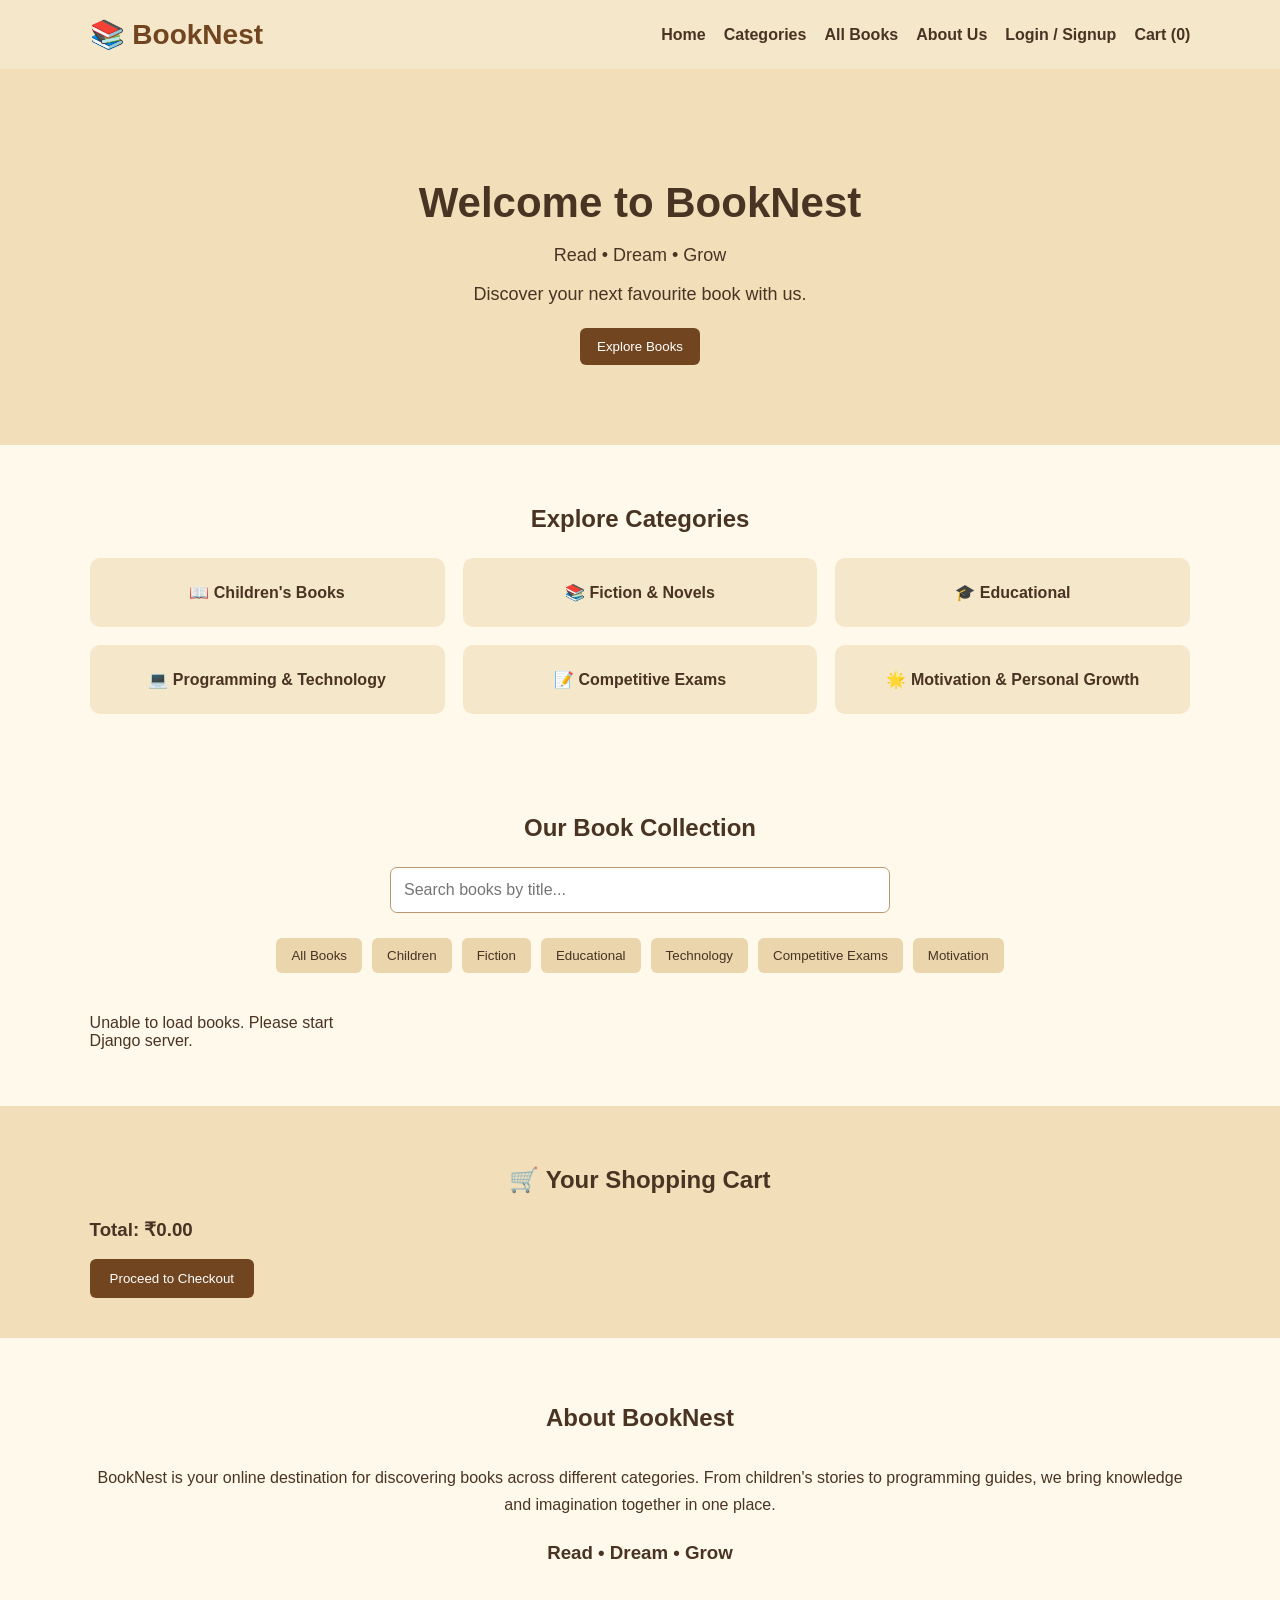
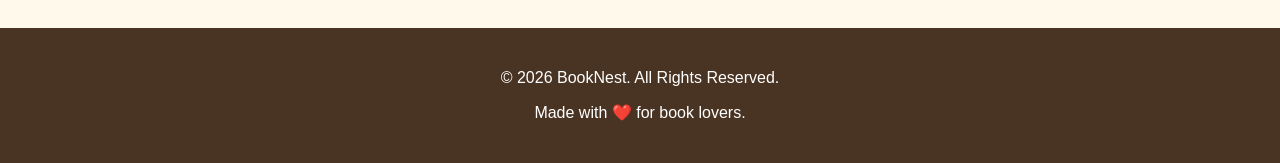
<file: index.html>
<!DOCTYPE html>
<html lang="en">
<head>
    <meta charset="UTF-8">
    <meta name="viewport" content="width=device-width, initial-scale=1.0">
    <title>BookNest | Read Dream Grow</title>

    <style>
        * {
            box-sizing: border-box;
        }

        body {
            margin: 0;
            font-family: Arial, sans-serif;
            background: #fff9eb;
            color: #493323;
        }

        header {
            background: #f5e7ca;
            padding: 18px 7%;
            display: flex;
            justify-content: space-between;
            align-items: center;
            flex-wrap: wrap;
            gap: 15px;
        }

        .logo {
            font-size: 28px;
            font-weight: bold;
            color: #70451f;
        }

        nav {
            display: flex;
            flex-wrap: wrap;
            gap: 18px;
        }

        nav a {
            color: #493323;
            text-decoration: none;
            font-weight: bold;
        }

        nav a:hover {
            color: #a56a2b;
        }

        .hero {
            text-align: center;
            padding: 75px 20px;
            background: #f2dfb9;
        }

        .hero h1 {
            font-size: 42px;
            margin-bottom: 12px;
        }

        .hero p {
            font-size: 18px;
        }

        .hero button,
        .book-card button,
        .cart-item button {
            background: #70451f;
            color: white;
            border: none;
            padding: 11px 17px;
            border-radius: 6px;
            cursor: pointer;
            margin: 5px 3px;
        }

        button:hover {
            background: #4d2e16;
        }

        section {
            padding: 40px 7%;
        }

        section h2 {
            text-align: center;
            margin-bottom: 25px;
        }

        .category-container {
            display: grid;
            grid-template-columns: repeat(3, 1fr);
            gap: 18px;
        }

        .category-card {
            background: #f5e7ca;
            padding: 25px 15px;
            text-align: center;
            border-radius: 10px;
            cursor: pointer;
            font-weight: bold;
        }

        .category-card:hover {
            background: #ead5ad;
        }

        .search-box {
            text-align: center;
            margin-bottom: 25px;
        }

        .search-box input {
            width: 80%;
            max-width: 500px;
            padding: 13px;
            border: 1px solid #b99a70;
            border-radius: 7px;
            font-size: 16px;
        }

        .filter-buttons {
            display: flex;
            justify-content: center;
            flex-wrap: wrap;
            gap: 10px;
            margin-bottom: 25px;
        }

        .filter-buttons button {
            background: #ead5ad;
            color: #493323;
            border: none;
            padding: 10px 15px;
            border-radius: 6px;
            cursor: pointer;
        }

        .filter-buttons button:hover {
            background: #c99c60;
        }

        .book-container {
            display: grid;
            grid-template-columns: repeat(4, minmax(0, 1fr));
            gap: 22px;
        }

        .book-card {
            background: #f5e7ca;
            padding: 18px;
            border-radius: 10px;
            text-align: center;
            min-width: 0;
        }

        .book-card img,
        .book-cover {
            display: block;
            width: 100%;
            max-width: 220px;
            height: 260px;
            object-fit: contain;
            margin: 0 auto 15px;
            border-radius: 8px;
            background: #ead5ad;
            padding: 8px;
        }

        .book-cover {
            display: flex;
            align-items: center;
            justify-content: center;
            font-size: 65px;
        }

        .book-card h3 {
            margin: 10px 0;
        }

        .book-card p {
            font-size: 14px;
        }

        .cart-section {
            background: #f2dfb9;
        }

        .cart-item {
            background: #fff9eb;
            padding: 12px;
            border-radius: 7px;
            margin: 10px 0;
            display: flex;
            align-items: center;
            justify-content: space-between;
            gap: 10px;
            flex-wrap: wrap;
        }

        .about {
            text-align: center;
            line-height: 1.7;
        }

        footer {
            background: #493323;
            color: white;
            text-align: center;
            padding: 25px;
        }

        @media (max-width: 900px) {
            .book-container {
                grid-template-columns: repeat(2, minmax(0, 1fr));
            }

            .category-container {
                grid-template-columns: repeat(2, 1fr);
            }
        }

        @media (max-width: 600px) {
            header {
                justify-content: center;
            }

            nav {
                justify-content: center;
            }

            .hero h1 {
                font-size: 30px;
            }

            .book-container {
                grid-template-columns: 1fr;
            }

            .category-container {
                grid-template-columns: 1fr;
            }

            .book-card img,
            .book-cover {
                max-width: 190px;
                height: 240px;
            }

            .search-box input {
                width: 100%;
            }
        }
    </style>
</head>

<body>

<header>
    <div class="logo">📚 BookNest</div>

    <nav>
        <a href="#home">Home</a>
        <a href="#categories">Categories</a>
        <a href="#books">All Books</a>
        <a href="#about">About Us</a>
        <a href="account.html">Login / Signup</a>
        <a href="#cart">Cart (<span id="cartCount">0</span>)</a>
    </nav>
</header>

<section class="hero" id="home">
    <h1>Welcome to BookNest</h1>
    <p>Read • Dream • Grow</p>
    <p>Discover your next favourite book with us.</p>
    <button onclick="document.getElementById('books').scrollIntoView()">
        Explore Books
    </button>
</section>

<section id="categories">
    <h2>Explore Categories</h2>

    <div class="category-container">
        <div class="category-card" onclick="filterBooks('children')">
            📖 Children's Books
        </div>

        <div class="category-card" onclick="filterBooks('fiction')">
            📚 Fiction & Novels
        </div>

        <div class="category-card" onclick="filterBooks('educational')">
            🎓 Educational
        </div>

        <div class="category-card" onclick="filterBooks('technology')">
            💻 Programming & Technology
        </div>

        <div class="category-card" onclick="filterBooks('competitive')">
            📝 Competitive Exams
        </div>

        <div class="category-card" onclick="filterBooks('motivational')">
            🌟 Motivation & Personal Growth
        </div>
    </div>
</section>

<section id="books">
    <h2>Our Book Collection</h2>

    <div class="search-box">
        <input
            type="text"
            id="bookSearch"
            placeholder="Search books by title..."
        >
    </div>

    <div class="filter-buttons">
        <button onclick="filterBooks('all')">All Books</button>
        <button onclick="filterBooks('children')">Children</button>
        <button onclick="filterBooks('fiction')">Fiction</button>
        <button onclick="filterBooks('educational')">Educational</button>
        <button onclick="filterBooks('technology')">Technology</button>
        <button onclick="filterBooks('competitive')">Competitive Exams</button>
        <button onclick="filterBooks('motivational')">Motivation</button>
    </div>

    <div class="book-container">
        <p>Loading books from BookNest...</p>
    </div>
</section>

<section class="cart-section" id="cart">
    <h2>🛒 Your Shopping Cart</h2>

    <div id="cartItems"></div>

    <h3>Total: <span id="cartTotal">₹0.00</span></h3>

    <button
        class="hero button"
        onclick="goToCheckout()"
        style="background:#70451f;color:white;border:none;padding:12px 20px;border-radius:6px;cursor:pointer;"
    >
        Proceed to Checkout
    </button>
</section>

<section class="about" id="about">
    <h2>About BookNest</h2>

    <p>
        BookNest is your online destination for discovering books
        across different categories. From children's stories to
        programming guides, we bring knowledge and imagination
        together in one place.
    </p>

    <h3>Read • Dream • Grow</h3>
</section>

<footer>
    <p>© 2026 BookNest. All Rights Reserved.</p>
    <p>Made with ❤️ for book lovers.</p>
</footer>

<script>
    let allBooks = [];

    // Load books from Django
    async function loadBooksFromDatabase() {
        try {
            const response = await fetch(
                "https://booknest-ssap.onrender.com/api/books/"
            );

            if (!response.ok) {
                throw new Error("Could not load books.");
            }

            allBooks = await response.json();

            displayBooks(allBooks);

        } catch (error) {
            console.error(error);

            document.querySelector(".book-container").innerHTML =
                "<p>Unable to load books. Please start Django server.</p>";
        }
    }

    // Display books
    function displayBooks(books) {
        const container = document.querySelector(".book-container");

        container.innerHTML = "";

        if (books.length === 0) {
            container.innerHTML = "<p>No books found.</p>";
            return;
        }

        books.forEach(book => {
            const card = document.createElement("div");
            card.className = "book-card";

            const image = document.createElement("img");

            if (book.image) {
               image.src = book.image.split("/").pop();
                image.alt = book.title;
            } else {
                image.style.display = "none";
            }

            const title = document.createElement("h3");
            title.textContent = book.title;

            const category = document.createElement("p");
            category.textContent = book.category;

            const format = document.createElement("p");
            format.textContent = book.format;

            const price = document.createElement("strong");
            price.textContent = "₹" + Number(book.price).toFixed(2);

            const description = document.createElement("p");
            description.textContent = book.description || "";

            const addButton = document.createElement("button");
            addButton.textContent = "Add to Cart";
            addButton.addEventListener("click", function() {
                addToCart(book.id);
            });

            const detailsButton = document.createElement("button");
            detailsButton.textContent = "View Details";
            detailsButton.addEventListener("click", function() {
                viewDetails(book.id);
            });

            if (book.image) {
                card.appendChild(image);
            } else {
                const cover = document.createElement("div");
                cover.className = "book-cover";
                cover.textContent = "📚";
                card.appendChild(cover);
            }

            card.appendChild(title);
            card.appendChild(category);
            card.appendChild(format);
            card.appendChild(price);
            card.appendChild(description);
            card.appendChild(addButton);
            card.appendChild(detailsButton);

            container.appendChild(card);
        });
    }

    // Search books
    document.getElementById("bookSearch").addEventListener(
        "input",
        function() {
            const searchText = this.value.toLowerCase();

            const filteredBooks = allBooks.filter(book =>
                book.title.toLowerCase().includes(searchText)
            );

            displayBooks(filteredBooks);
        }
    );

    // Filter categories
    function filterBooks(category) {
        document.getElementById("bookSearch").value = "";

        if (category === "all") {
            displayBooks(allBooks);
        } else {
            const filteredBooks = allBooks.filter(book =>
                book.category === category
            );

            displayBooks(filteredBooks);
        }
    }

    // Add to cart using the database ID
    function addToCart(bookId) {
        const book = allBooks.find(item => item.id === bookId);

        if (!book) {
            alert("Book not found!");
            return;
        }

        let cart = JSON.parse(
            localStorage.getItem("booknestCart")
        ) || [];

        const existingItem = cart.find(item => item.id === book.id);

        if (existingItem) {
            existingItem.quantity += 1;
        } else {
            cart.push({
                id: book.id,
                name: book.title,
                price: Number(book.price),
                quantity: 1
            });
        }

        localStorage.setItem(
            "booknestCart",
            JSON.stringify(cart)
        );

        updateCart();

        alert(book.title + " added to cart!");
    }

    // View details
    function viewDetails(bookId) {
        const book = allBooks.find(item => item.id === bookId);

        if (!book) {
            alert("Book not found!");
            return;
        }

        localStorage.setItem(
            "selectedBook",
            JSON.stringify(book)
        );

        window.location.href = "book-details.html";
    }

    // Update cart
    function updateCart() {
        let cart = JSON.parse(
            localStorage.getItem("booknestCart")
        ) || [];

        const cartItems = document.getElementById("cartItems");
        const cartTotal = document.getElementById("cartTotal");
        const cartCount = document.getElementById("cartCount");

        let total = 0;
        let count = 0;

        cartItems.innerHTML = "";

        cart.forEach((item, index) => {
            total += Number(item.price) * Number(item.quantity);
            count += Number(item.quantity);

            const row = document.createElement("div");
            row.className = "cart-item";

            const name = document.createElement("span");
            name.textContent = item.name + " × " + item.quantity;

            const price = document.createElement("span");
            price.textContent =
                "₹" + (item.price * item.quantity).toFixed(2);

            const removeButton = document.createElement("button");
            removeButton.textContent = "Remove";

            removeButton.addEventListener("click", function() {
                removeFromCart(index);
            });

            row.appendChild(name);
            row.appendChild(price);
            row.appendChild(removeButton);

            cartItems.appendChild(row);
        });

        cartTotal.textContent = "₹" + total.toFixed(2);
        cartCount.textContent = count;
    }

    // Remove from cart
    function removeFromCart(index) {
        let cart = JSON.parse(
            localStorage.getItem("booknestCart")
        ) || [];

        cart.splice(index, 1);

        localStorage.setItem(
            "booknestCart",
            JSON.stringify(cart)
        );

        updateCart();
    }

    // Checkout
    function goToCheckout() {
        let cart = JSON.parse(
            localStorage.getItem("booknestCart")
        ) || [];

        if (cart.length === 0) {
            alert("Your cart is empty. Please add a book first.");
            return;
        }

        window.location.href = "checkout.html";
    }

    // Load everything
    document.addEventListener("DOMContentLoaded", function() {
        updateCart();
        loadBooksFromDatabase();
    });
</script>

</body>
</html>
</file>
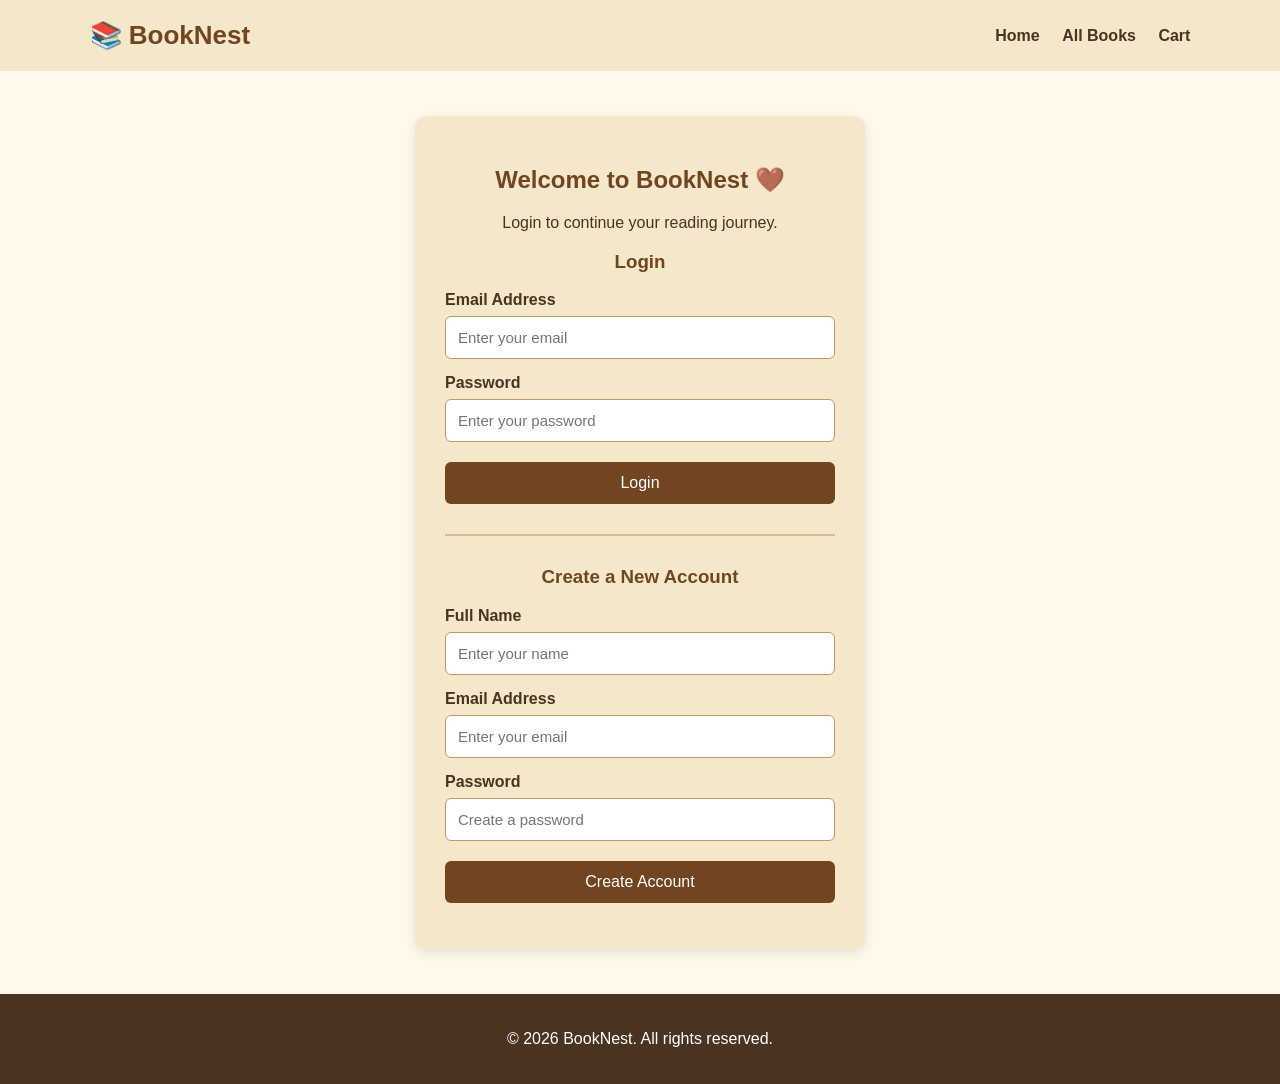
<file: account.html>
<!DOCTYPE html>
<html lang="en">
<head>
    <meta charset="UTF-8">
    <meta name="viewport" content="width=device-width, initial-scale=1.0">
    <title>BookNest | Login & Signup</title>

    <style>
        * { box-sizing: border-box; }

        body {
            margin: 0;
            font-family: Arial, sans-serif;
            background: #fff9eb;
            color: #493323;
        }

        header {
            background: #f5e7ca;
            padding: 20px 7%;
            display: flex;
            justify-content: space-between;
            align-items: center;
            flex-wrap: wrap;
        }

        .logo {
            font-size: 26px;
            font-weight: bold;
            color: #70451f;
        }

        nav a {
            color: #493323;
            text-decoration: none;
            margin-left: 18px;
            font-weight: bold;
        }

        .account-section {
            padding: 45px 15px;
            display: flex;
            justify-content: center;
        }

        .account-box {
            background: #f5e7ca;
            padding: 30px;
            width: 100%;
            max-width: 450px;
            border-radius: 12px;
            box-shadow: 0 4px 12px rgba(0,0,0,0.1);
        }

        h2, h3 {
            text-align: center;
            color: #70451f;
        }

        .account-box p { text-align: center; }

        label {
            display: block;
            margin-top: 15px;
            font-weight: bold;
        }

        input {
            width: 100%;
            padding: 12px;
            margin-top: 7px;
            border: 1px solid #b99a70;
            border-radius: 6px;
            font-size: 15px;
        }

        button {
            width: 100%;
            padding: 12px;
            margin-top: 20px;
            background: #70451f;
            color: white;
            border: none;
            border-radius: 6px;
            cursor: pointer;
            font-size: 16px;
        }

        button:hover { background: #4d2e16; }

        button:disabled {
            opacity: 0.6;
            cursor: not-allowed;
        }

        .logout-btn { background: #9b382c; }
        .logout-btn:hover { background: #70251e; }

        hr {
            margin: 30px 0;
            border: 1px solid #d7bd94;
        }

        .message {
            font-weight: bold;
            overflow-wrap: anywhere;
        }

        .hidden { display: none; }

        footer {
            background: #493323;
            color: white;
            text-align: center;
            padding: 20px;
        }
    </style>
</head>

<body>

<header>
    <div class="logo">📚 BookNest</div>

    <nav>
        <a href="index.html">Home</a>
        <a href="index.html#books">All Books</a>
        <a href="index.html#cart">Cart</a>
    </nav>
</header>

<section class="account-section">

    <div class="account-box">

        <!-- LOGGED IN SECTION -->
        <div id="welcomeSection" class="hidden">
            <h2>Welcome to BookNest 🤎</h2>
            <h3 id="welcomeName"></h3>
            <p>You are successfully logged in!</p>

            <button onclick="window.location.href='index.html'">
                Continue Shopping
            </button>

            <button class="logout-btn" id="logoutButton">
                Logout
            </button>
        </div>

        <!-- LOGIN AND SIGNUP SECTION -->
        <div id="accountForms">

            <h2>Welcome to BookNest 🤎</h2>
            <p>Login to continue your reading journey.</p>

            <h3>Login</h3>

            <form id="loginForm">

                <label>Email Address</label>
                <input type="email" id="loginEmail"
                       placeholder="Enter your email" required>

                <label>Password</label>
                <input type="password" id="loginPassword"
                       placeholder="Enter your password" required>

                <button type="submit">Login</button>

            </form>

            <p id="loginMessage" class="message"></p>

            <hr>

            <h3>Create a New Account</h3>

            <form id="signupForm">

                <label>Full Name</label>
                <input type="text" id="signupName"
                       placeholder="Enter your name" required>

                <label>Email Address</label>
                <input type="email" id="signupEmail"
                       placeholder="Enter your email" required>

                <label>Password</label>
                <input type="password" id="signupPassword"
                       placeholder="Create a password"
                       minlength="6" required>

                <button type="submit">Create Account</button>

            </form>

            <p id="signupMessage" class="message"></p>

        </div>

    </div>

</section>

<footer>
    <p>© 2026 BookNest. All rights reserved.</p>
</footer>

<script>
    const API_URL = "https://booknest-ssap.onrender.com/api/";

    const accountForms = document.getElementById("accountForms");
    const welcomeSection = document.getElementById("welcomeSection");
    const welcomeName = document.getElementById("welcomeName");

    // DISPLAY LOGGED-IN USER
    function showLoggedInUser(user) {
        accountForms.classList.add("hidden");
        welcomeSection.classList.remove("hidden");
        welcomeName.textContent = "Hello, " + user.name + "!";
    }

    // CHECK EXISTING LOGIN
    function checkLogin() {
        const savedUser = localStorage.getItem("booknestUser");

        if (savedUser) {
            try {
                const user = JSON.parse(savedUser);
                if (user && user.name) {
                    showLoggedInUser(user);
                }
            } catch (error) {
                localStorage.removeItem("booknestUser");
            }
        }
    }

    checkLogin();

    // SIGNUP
    document.getElementById("signupForm").addEventListener("submit", async function(event) {
        event.preventDefault();

        const message = document.getElementById("signupMessage");
        const button = this.querySelector("button");

        const name = document.getElementById("signupName").value.trim();
        const email = document.getElementById("signupEmail").value.trim();
        const password = document.getElementById("signupPassword").value;

        message.textContent = "Connecting to server...";
        message.style.color = "brown";
        button.disabled = true;

        try {
            const response = await fetch(API_URL + "signup/", {
                method: "POST",
                headers: {
                    "Content-Type": "application/json"
                },
                body: JSON.stringify({ name, email, password })
            });

            const data = await response.json();

            if (!response.ok) {
                throw new Error(data.error || "Signup failed.");
            }

            message.textContent = data.message + " Please login now.";
            message.style.color = "green";
            this.reset();

        } catch (error) {
            console.error("Signup error:", error);
            message.textContent = "Error: " + error.message;
            message.style.color = "red";
        } finally {
            button.disabled = false;
        }
    });

    // LOGIN
    document.getElementById("loginForm").addEventListener("submit", async function(event) {
        event.preventDefault();

        const message = document.getElementById("loginMessage");
        const button = this.querySelector("button");

        const email = document.getElementById("loginEmail").value.trim();
        const password = document.getElementById("loginPassword").value;

        message.textContent = "Checking your account...";
        message.style.color = "brown";
        button.disabled = true;

        try {
            const response = await fetch(API_URL + "login/", {
                method: "POST",
                headers: {
                    "Content-Type": "application/json"
                },
                credentials: "include",
                body: JSON.stringify({ email, password })
            });

            const data = await response.json();

            if (!response.ok) {
                throw new Error(data.error || "Login failed.");
            }

            localStorage.setItem("booknestUser", JSON.stringify(data));

            message.textContent = "Login successful!";
            message.style.color = "green";

            this.reset();
            showLoggedInUser(data);

        } catch (error) {
            console.error("Login error:", error);
            message.textContent = "Error: " + error.message;
            message.style.color = "red";
        } finally {
            button.disabled = false;
        }
    });

    // LOGOUT
    document.getElementById("logoutButton").addEventListener("click", async function() {

        try {
            await fetch(API_URL + "logout/", {
                method: "POST",
                credentials: "include"
            });
        } catch (error) {
            console.error("Logout request error:", error);
        }

        localStorage.removeItem("booknestUser");

        welcomeSection.classList.add("hidden");
        accountForms.classList.remove("hidden");

        document.getElementById("loginMessage").textContent =
            "You have been logged out successfully.";

        document.getElementById("loginMessage").style.color = "green";
    });

</script>

</body>
</html>
</file>
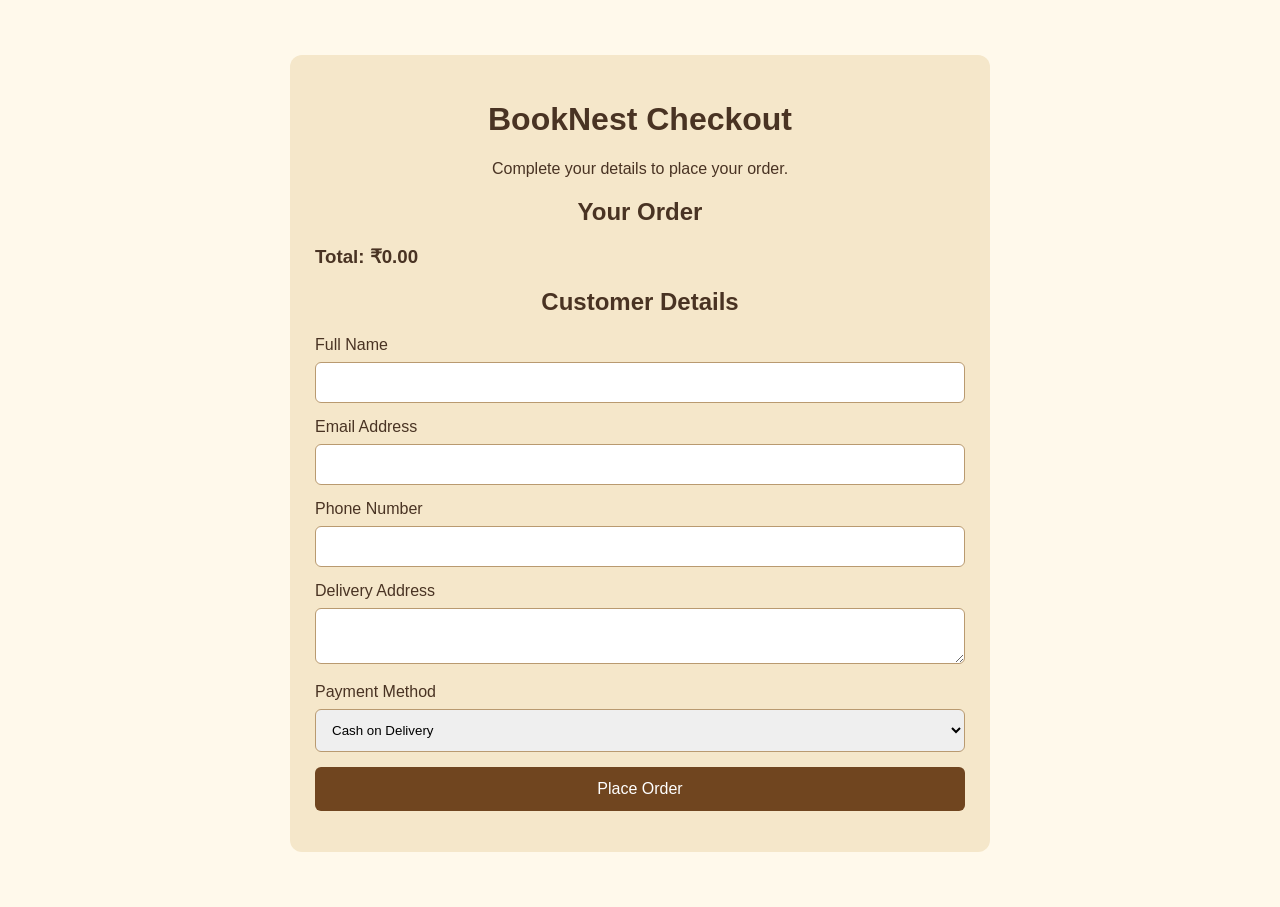
<file: checkout.html>
<!DOCTYPE html>
<html lang="en">
<head>
    <meta charset="UTF-8">
    <meta name="viewport" content="width=device-width, initial-scale=1.0">
    <title>BookNest - Checkout</title>

    <style>
        body {
            font-family: Arial, sans-serif;
            background: #fff9eb;
            color: #493323;
            margin: 0;
            padding: 25px;
        }

        .container {
            max-width: 650px;
            margin: 30px auto;
            background: #f5e7ca;
            padding: 25px;
            border-radius: 12px;
        }

        h1, h2 {
            text-align: center;
        }

        input, textarea, select {
            width: 100%;
            padding: 12px;
            margin: 8px 0 15px;
            box-sizing: border-box;
            border: 1px solid #b99a70;
            border-radius: 6px;
        }

        button {
            width: 100%;
            padding: 13px;
            background: #70451f;
            color: white;
            border: none;
            border-radius: 6px;
            cursor: pointer;
            font-size: 16px;
        }

        button:hover {
            background: #4d2e16;
        }

        #orderMessage {
            text-align: center;
            margin-top: 15px;
            font-weight: bold;
        }

        .book-row {
            padding: 10px;
            border-bottom: 1px solid #cbb38e;
        }
    </style>
</head>

<body>

<div class="container">

    <h1>BookNest Checkout</h1>
    <p style="text-align:center;">Complete your details to place your order.</p>

    <h2>Your Order</h2>
    <div id="orderItems"></div>
    <h3 id="totalAmount">Total: ₹0</h3>

    <h2>Customer Details</h2>

    <form id="checkoutForm">

        <label>Full Name</label>
        <input type="text" id="customerName" required>

        <label>Email Address</label>
        <input type="email" id="customerEmail" required>

        <label>Phone Number</label>
        <input type="tel" id="customerPhone" required>

        <label>Delivery Address</label>
        <textarea id="customerAddress" required></textarea>

        <label>Payment Method</label>
        <select id="paymentMethod" required>
            <option value="cod">Cash on Delivery</option>
            <option value="demo">Demo UPI (not real payment)</option>
        </select>

        <button type="submit">Place Order</button>

    </form>

    <p id="orderMessage"></p>

</div>

<script>
    let cart = JSON.parse(localStorage.getItem("booknestCart")) || [];

    function displayOrder() {
        const orderItems = document.getElementById("orderItems");
        let total = 0;

        orderItems.innerHTML = "";

        cart.forEach(item => {
            total += Number(item.price) * Number(item.quantity);

            orderItems.innerHTML += `
                <div class="book-row">
                    ${item.name} × ${item.quantity}
                    - ₹${Number(item.price) * Number(item.quantity)}
                </div>
            `;
        });

        document.getElementById("totalAmount").textContent =
            "Total: ₹" + total.toFixed(2);
    }

    displayOrder();

    document.getElementById("checkoutForm").addEventListener("submit", async function(event) {
        event.preventDefault();

        if (cart.length === 0) {
            alert("Your cart is empty!");
            return;
        }

        const orderData = {
            customer_name: document.getElementById("customerName").value,
            email: document.getElementById("customerEmail").value,
            phone: document.getElementById("customerPhone").value,
            address: document.getElementById("customerAddress").value,
            items: cart.map(item => ({
                id: item.id,
                quantity: item.quantity
            }))
        };

        const message = document.getElementById("orderMessage");
        message.textContent = "Placing your order...";

        try {
            const response = await fetch("https://booknest-ssap.onrender.com/api/orders/", {
                method: "POST",
                headers: {
                    "Content-Type": "application/json"
                },
                body: JSON.stringify(orderData)
            });

            const result = await response.json();

            if (!response.ok) {
                throw new Error(result.error || "Unable to place order.");
            }

            message.textContent =
                "Order placed successfully! Order ID: " + result.order_id +
                " | Total: ₹" + result.total;

            localStorage.removeItem("booknestCart");
            cart = [];
            displayOrder();
            document.getElementById("checkoutForm").reset();

        } catch (error) {
            message.textContent = "Error: " + error.message;
        }
    });
</script>

</body>
</html>
</file>
